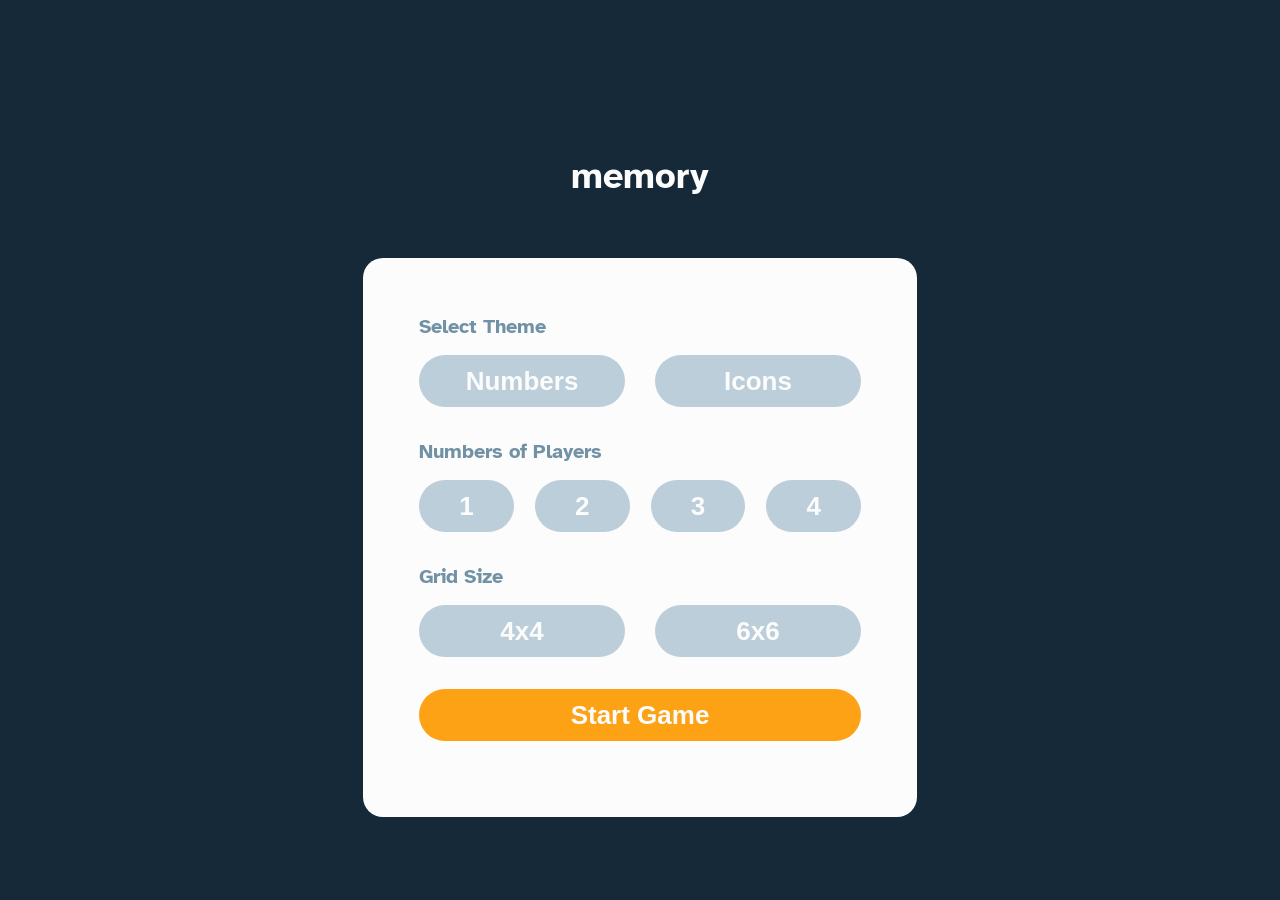
<file: index.html>
<!DOCTYPE html>
<html lang="en">
  <head>
    <meta charset="UTF-8" />
    <meta name="viewport" content="width=device-width, initial-scale=1.0" />
    <link
      href="https://fonts.googleapis.com/css2?family=Atkinson+Hyperlegible:wght@700&display=swap"
      rel="stylesheet"
    />
    <link rel="stylesheet" href="./style.css" />
    <title>Memory Game</title>
  </head>
  <body>
    <div>
      <div class="container">
        <h1>memory</h1>
        <div class="start-box">
          <div>
            <label for="" style="font-size: 20px; color: #7191a5"
              >Select Theme</label
            >
            <div class="theme">
              <button data-group="theme" id="numbers">Numbers</button>
              <button data-group="theme" id="icons">Icons</button>
            </div>
          </div>

          <div>
            <label for="" style="font-size: 20px; color: #7191a5"
              >Numbers of Players</label
            >
            <div class="players">
              <button data-group="players" id="players-1">1</button>
              <button data-group="players" id="players-2">2</button>
              <button data-group="players" id="players-3">3</button>
              <button data-group="players" id="players-4">4</button>
            </div>
          </div>

          <div>
            <label for="" style="font-size: 20px; color: #7191a5"
              >Grid Size</label
            >
            <div class="grid-size">
              <button data-group="gridSize" id="grid-size-4">4x4</button>
              <button data-group="gridSize" id="grid-size-6">6x6</button>
            </div>
          </div>

          <button id="submit" class="submit">Start Game</button>
          <script src="./app.js" type="module"></script>
        </div>
      </div>
    </div>
  </body>
</html>
</file>
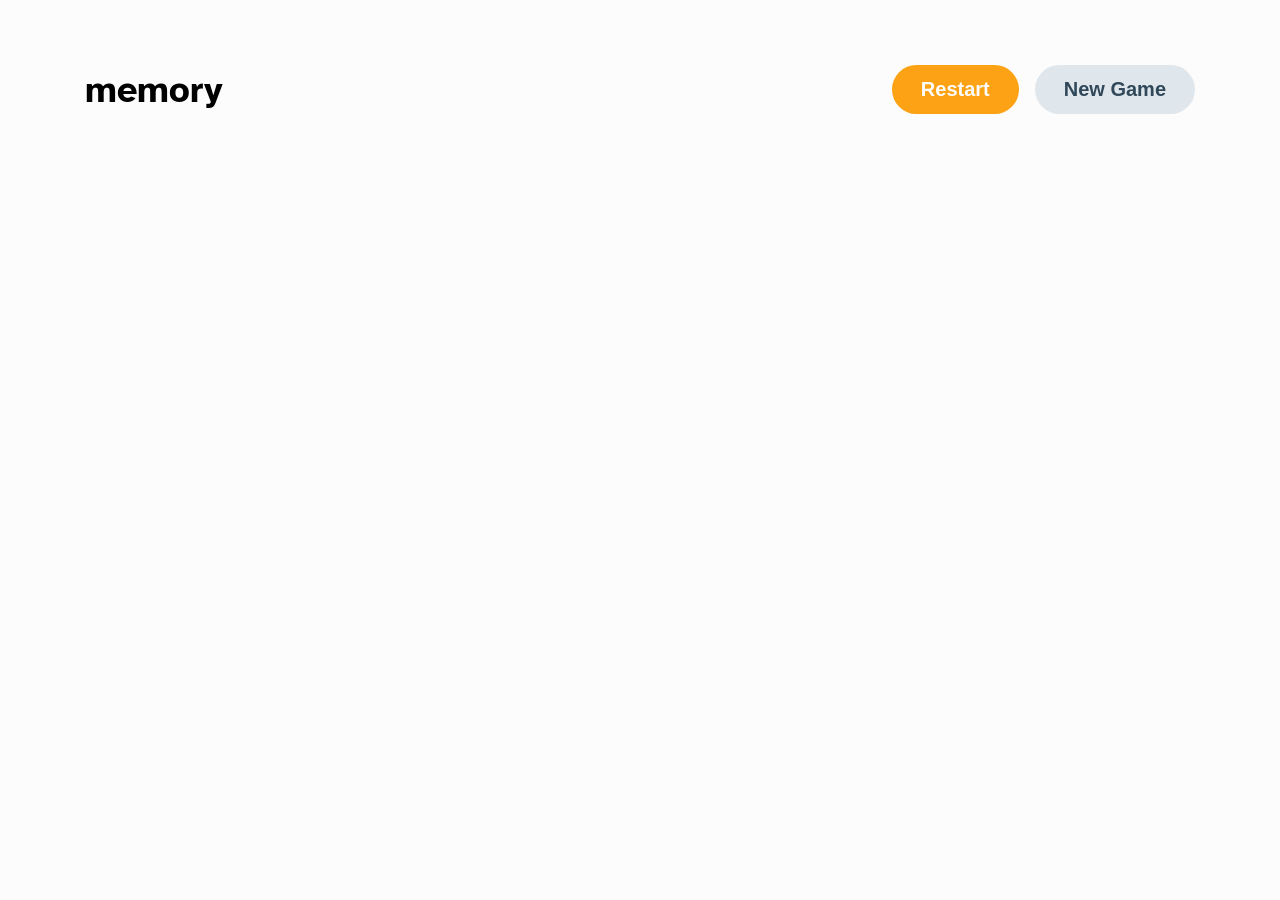
<file: gameZone.html>
<!DOCTYPE html>
<html lang="en">
  <head>
    <meta charset="UTF-8" />
    <meta name="viewport" content="width=device-width, initial-scale=1.0" />
    <link
      href="https://fonts.googleapis.com/css2?family=Atkinson+Hyperlegible:wght@700&display=swap"
      rel="stylesheet"
    />
    <link
      rel="apple-touch-icon"
      sizes="180x180"
      href="./favicon_io/apple-touch-icon.png"
    />
    <link
      rel="icon"
      type="image/png"
      sizes="32x32"
      href="./favicon_io/favicon-32x32.png"
    />
    <link
      rel="icon"
      type="image/png"
      sizes="16x16"
      href="./favicon_io/favicon-16x16.png"
    />
    <link rel="manifest" href="./favicon_io/site.webmanifest" />
    <link rel="stylesheet" href="./gameZone.css" />
    <title>Memory Game</title>
  </head>
  <body>
    <div class="container">
      <div class="navigation">
        <div>
          <h1>memory</h1>
        </div>

        <div class="buttonsBox">
          <button class="restart">Restart</button>
          <button id="newGame" class="newGame">New Game</button>
        </div>
      </div>

      <div class="gameZone"></div>

      <div class="footerSection">
        <div class="player1">
          <div class="timeBox">
            <span>Time</span>
            <span id="time">0:00</span>
          </div>

          <div class="movesBox">
            <span>Moves</span>
            <span id="movies">0</span>
          </div>
        </div>

        <div class="morePlayers"></div>
      </div>
      <script src="./gameZone.js" type="module"></script>
    </div>
  </body>
</html>
</file>
<file: style.css>
* {
  padding: 0;
  margin: 0;
  box-sizing: border-box;
}

body {
  background-color: #152938;
  font-family: "Atkinson Hyperlegible", sans-serif;
  font-weight: 700; /* Bold */
  font-size: 18px;
  color: #fcfcfc;
}

.container {
  margin: auto;
  display: flex;
  flex-direction: column;
  align-items: center;
  max-width: 654px;
  padding: 50px;
  margin-top: 104px;
}

.start-box {
  background-color: #fcfcfc;
  width: 100%;
  height: 559px;
  border-radius: 20px;
  margin-top: 60px;
  padding: 56px;
  display: flex;
  flex-direction: column;
  gap: 32px;
}

button {
  width: 256px;
  height: 52px;
  border-radius: 26px;
  background-color: #bcced9;
  color: #fcfcfc;
  font-size: 26px;
  font-weight: 700;
  border: none;
  cursor: pointer;
}

button:hover {
  background-color: #6395b8;
}

.theme {
  display: flex;
  gap: 30px;
  margin-top: 16px;
}

.players {
  display: flex;
  gap: 21px;
  margin-top: 16px;
}

.submit {
  width: 100%;
  background-color: #fda214;
}

.submit:hover {
  background-color: #ffb84a;
}

.grid-size {
  display: flex;
  gap: 30px;
  margin-top: 16px;
}
</file>
<file: gameZone.css>
* {
  margin: 0;
  padding: 0;
  box-sizing: border-box;
}

body {
  background-color: #fcfcfc;
  font-family: "Atkinson Hyperlegible", sans-serif;
  font-weight: 700;
  font-size: 18px;
}

.container {
  margin: auto;
  display: flex;
  flex-direction: column;
  align-items: center;
  padding: 0 50px;
  margin-top: 65px;
}

.navigation {
  max-width: 1110px;
  width: 100%;
  display: flex;
  align-items: center;
  justify-content: space-between;
}

.restart {
  background-color: #fda214;
  padding: 13px 29px;
  font-weight: 700;
  color: #fcfcfc;
  border-radius: 26px;
  font-size: 20px;
  border: none;
}

.newGame {
  background-color: #dfe7ec;
  padding: 13px 29px;
  font-weight: 700;
  color: #304859;
  border-radius: 26px;
  font-size: 20px;
  border: none;
}

.buttonsBox {
  display: flex;
  gap: 16px;
}

.round {
  border-radius: 59px;

  color: #152938;
  font-size: 56px;

  display: flex;
  justify-content: center; /* gorizontal markaz */
  align-items: center; /* vertikal markaz */

  background-color: #152938;
}

.gameZone {
  display: grid;
  gap: 20px;
}

.timeBox {
  padding: 17px 24px;
  background-color: #dfe7ec;
  border-radius: 10px;
  display: flex;
  align-items: center;
  justify-content: space-between;
  gap: 105px;
}

.movesBox {
  padding: 17px 24px;
  background-color: #dfe7ec;
  border-radius: 10px;
  display: flex;
  align-items: center;
  justify-content: space-between;
  gap: 105px;
}

.footerSection {
  display: flex;
  gap: 30px;
  /* margin-top: 126px; */
}

.player1 {
  display: none;
  gap: 30px;
}

.morePlayers {
  display: none;
  gap: 30px;
}
</file>
